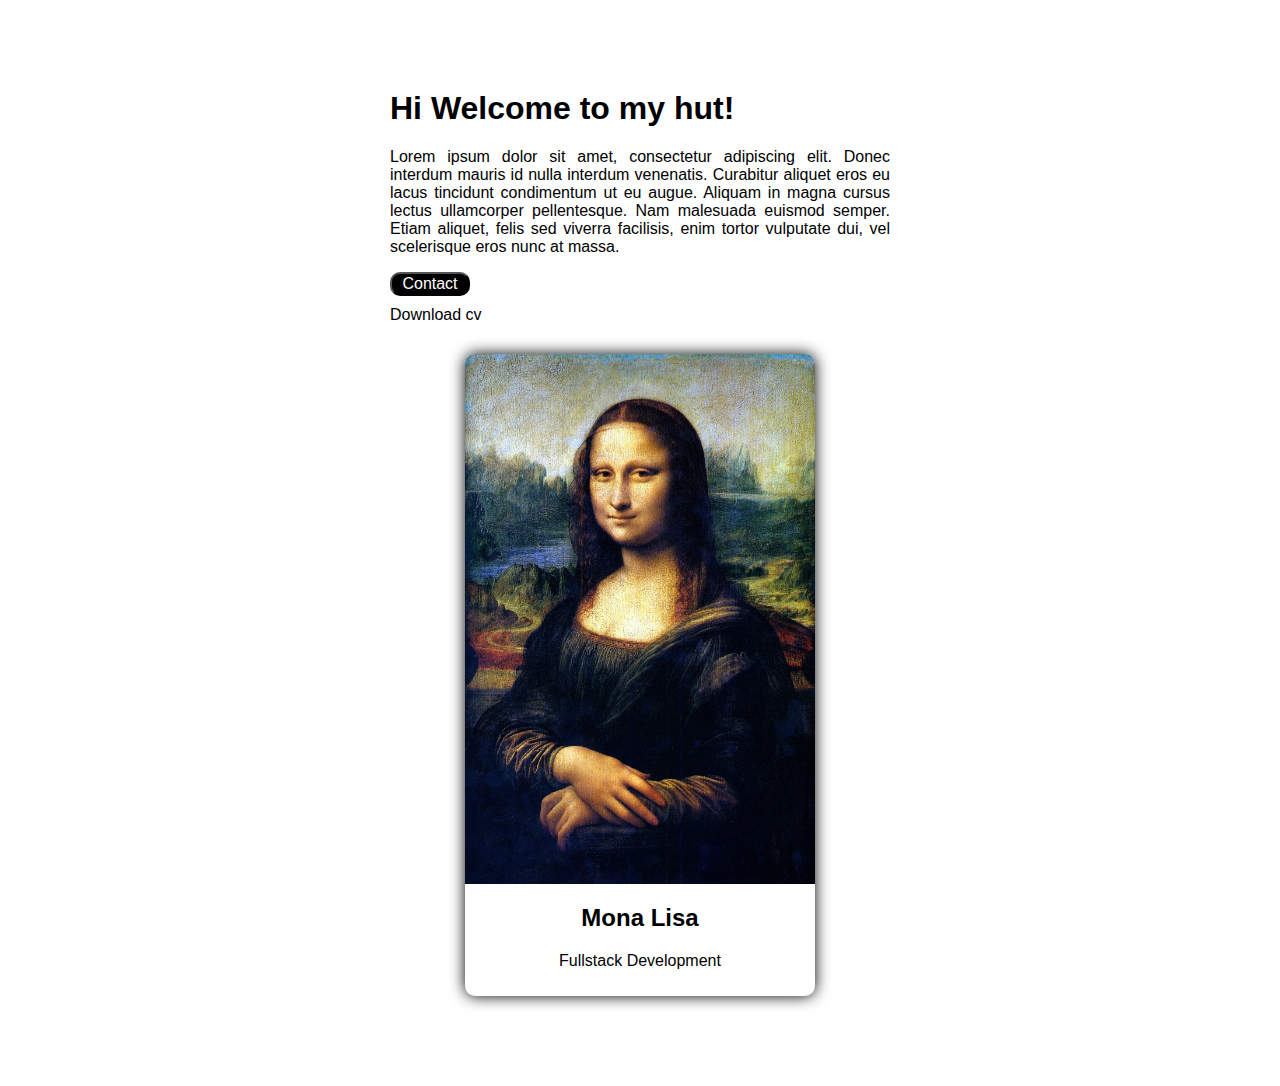
<file: index.html>
<html>
    <head>
        <link rel="stylesheet" 
        href="https://cdnjs.cloudflare.com/ajax/libs/font-awesome/6.4.2/css/all.min.css" 
        integrity="sha512-z3gLpd7yknf1YoNbCzqRKc4qyor8gaKU1qmn+CShxbuBusANI9QpRohGBreCFkKxLhei6S9CQXFEbbKuqLg0DA==" 
        crossorigin="anonymous" 
        referrerpolicy="no-referrer" />
    </head>
    <body>
        <div style="margin: 90px auto; width: 500px; text-align: justify; font-family: sans-serif;">
            <h1>Hi Welcome to my hut!</h1>
            <p>
                Lorem ipsum dolor sit amet, consectetur adipiscing elit. Donec interdum mauris id nulla interdum venenatis. 
                Curabitur aliquet eros eu lacus tincidunt condimentum ut eu augue. Aliquam in magna cursus lectus ullamcorper pellentesque. 
                Nam malesuada euismod semper. 
                Etiam aliquet, felis sed viverra facilisis, enim tortor vulputate dui, vel scelerisque eros nunc at massa.
            </p>
            <div style="display: flex; flex-direction: column; width: 50%;">
            <button 
            style="
            width: 80px; 
            background-color: black; 
            color: white; 
            border-radius: 10px; 
            font-size: 16px;
            "
            >
            Contact
            </button>
            <a href="" style="
            margin-top: 10px; 
            text-decoration: none; 
            color: black; 
            margin-bottom: 10px;"
            >
            Download cv
            <i class="fas fa-download"></i>
        </a>
            </div>
            <div>
                <section style="width: 100%; display: flex; justify-content: center; font-size: 2rem;">
                <i class="fa-brands fa-github" style="padding-right: 10px"></i>
                <i class="fa-brands fa-square-instagram" style="padding-right: 10px"></i>
                <i class="fa-brands fa-facebook" style="padding-right: 10px"></i>
                <i class="fa-brands fa-twitter" style="padding-right: 10px"></i>
                </section>
            </div>
            <div 
            style="
            border: 0px; 
            border-radius: 10px; 
            box-shadow: 0 0 15px black;
            width: 350px;
            margin: 20px auto;
            text-align: center;
            padding-bottom: 10px;
            "
            >
            <img style="width: 350px; border-radius: 10px 10px 0 0;"
            src="Mona_Lisa-restored.jpg"
            alt="mona lisa"
            />
            <h2>Mona Lisa</h2>
            <p>Fullstack Development</p>
        </div>
        </div>
    </body>
</html>
</file>
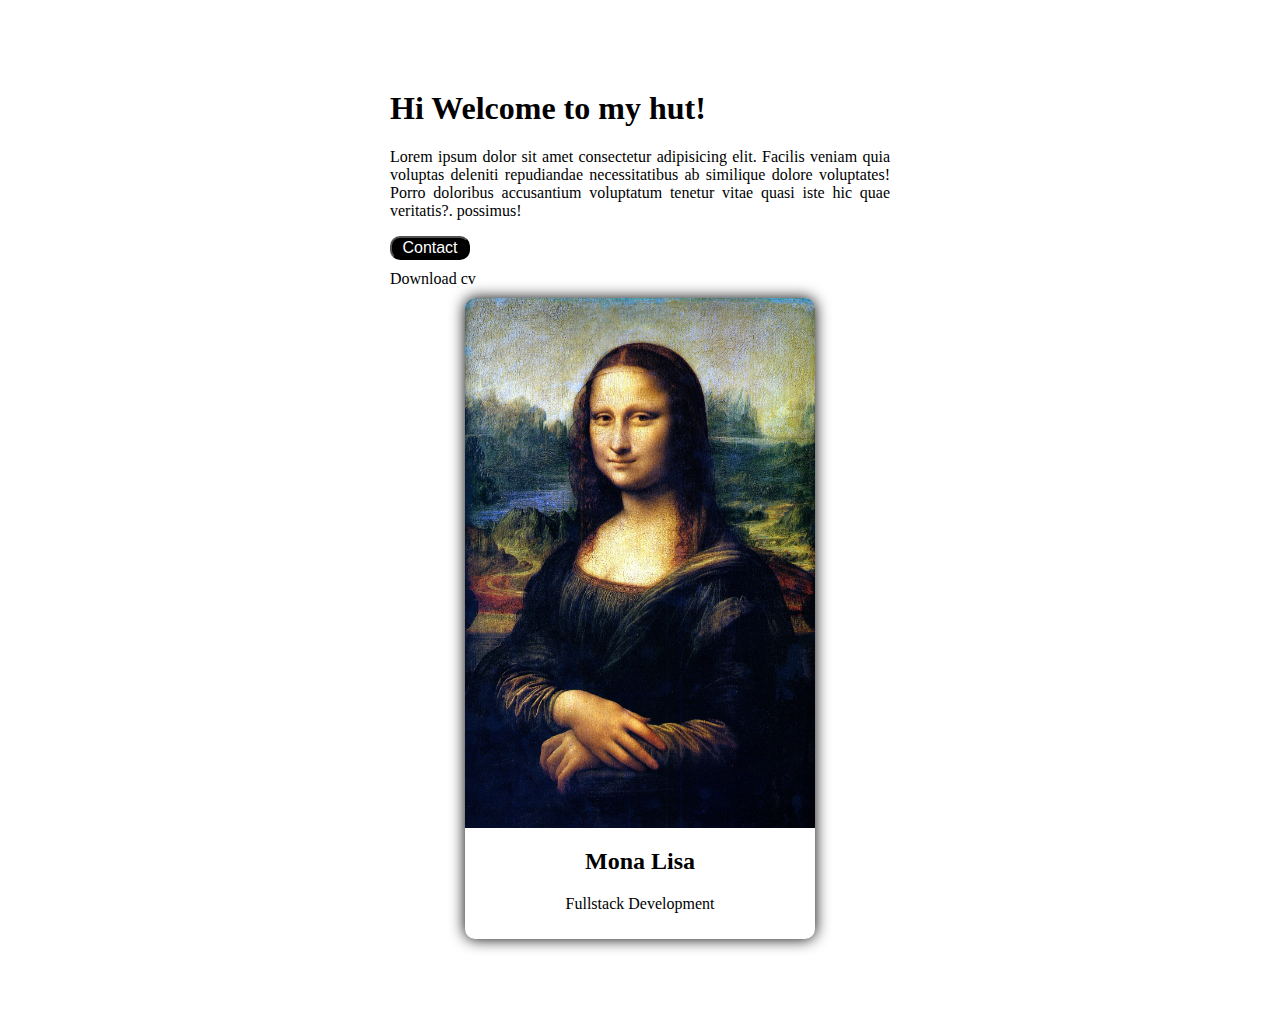
<file: Tugas.html>
<html>
    <head>
        <link rel="stylesheet" 
        href="https://cdnjs.cloudflare.com/ajax/libs/font-awesome/6.4.2/css/all.min.css" 
        integrity="sha512-z3gLpd7yknf1YoNbCzqRKc4qyor8gaKU1qmn+CShxbuBusANI9QpRohGBreCFkKxLhei6S9CQXFEbbKuqLg0DA==" 
        crossorigin="anonymous" 
        referrerpolicy="no-referrer" />
    </head>
    <body>
        <div style="margin: 90px auto; width: 500px; text-align: justify;">
            <h1>Hi Welcome to my hut!</h1>
            <p>
                Lorem ipsum dolor sit amet consectetur adipisicing elit. Facilis veniam quia voluptas deleniti repudiandae necessitatibus ab similique dolore voluptates! Porro doloribus accusantium voluptatum tenetur vitae quasi iste hic quae veritatis?. possimus!
            </p>
            <div style="display: flex; flex-direction: column; width: 50%;">
            <button 
            style="
            width: 80px; 
            background-color: black; 
            color: white; 
            border-radius: 10px; 
            font-size: 16px;
            "
            >
            Contact
            </button>
            <a href="" style="margin-top: 10px; text-decoration: none; color: black;"
            >Download cv
            <i class="fa-brands fa-cloud-download-alt"></i>
        </a>
            </div>
            <div>
                <section style="width: 100%; display: flex; justify-content: center;">
                <i class="fa-brands fa-github" style="padding-right: 10px"></i>
                <i class="fa-brands fa-square-instagram" style="padding-right: 10px"></i>
                <i class="fa-brands fa-facebook" style="padding-right: 10px"></i>
                <i class="fa-brands fa-twitter" style="padding-right: 10px"></i>
                </section>
            </div>
            <div 
            style="
            border: 0px; 
            border-radius: 10px; 
            box-shadow: 0 0 15px black;
            width: 350px;
            margin: 10px auto;
            text-align: center;
            padding-bottom: 10px;
            "
            >
            <img style="width: 350px; border-radius: 10px 10px 0 0;"
            src="Mona_Lisa-restored.jpg"
            alt="mona lisa"
            />
            <h2>Mona Lisa</h2>
            <p>Fullstack Development</p>
        </div>
        </div>
    </body>
</html>
</file>
